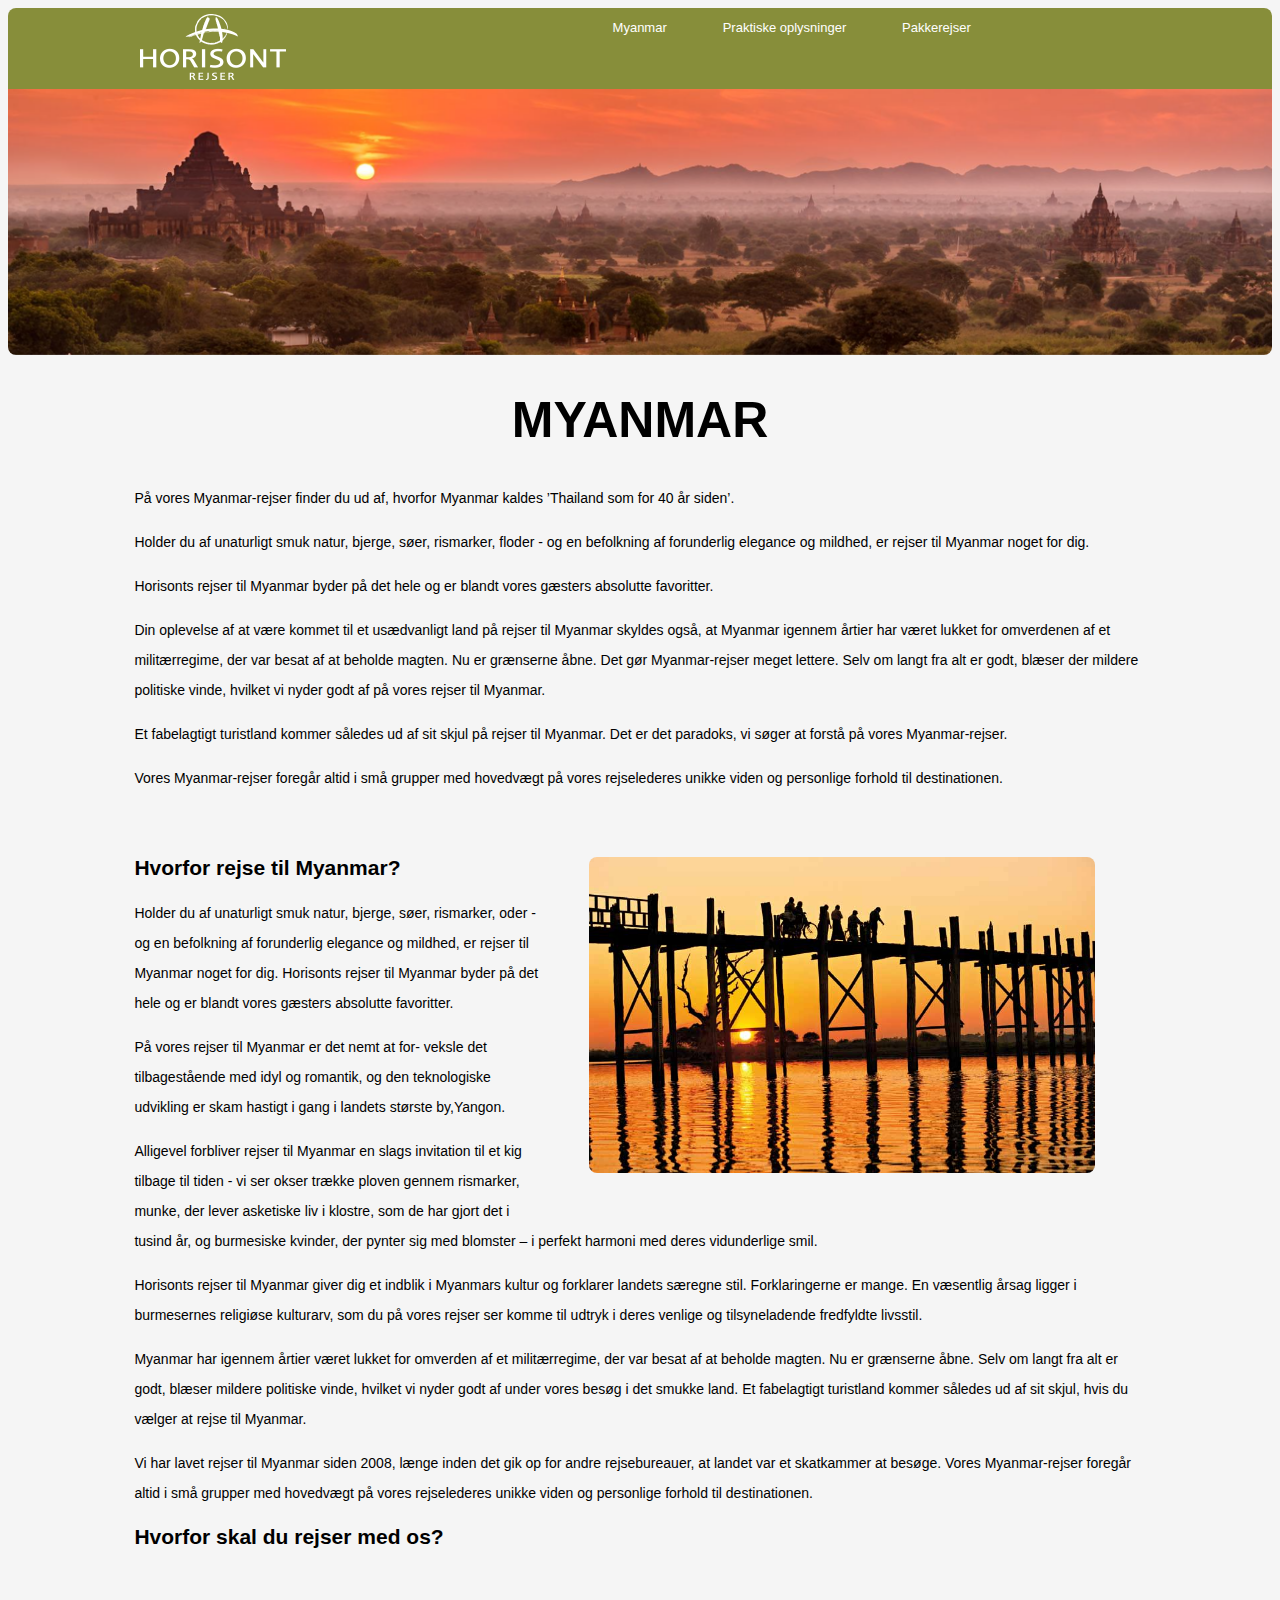
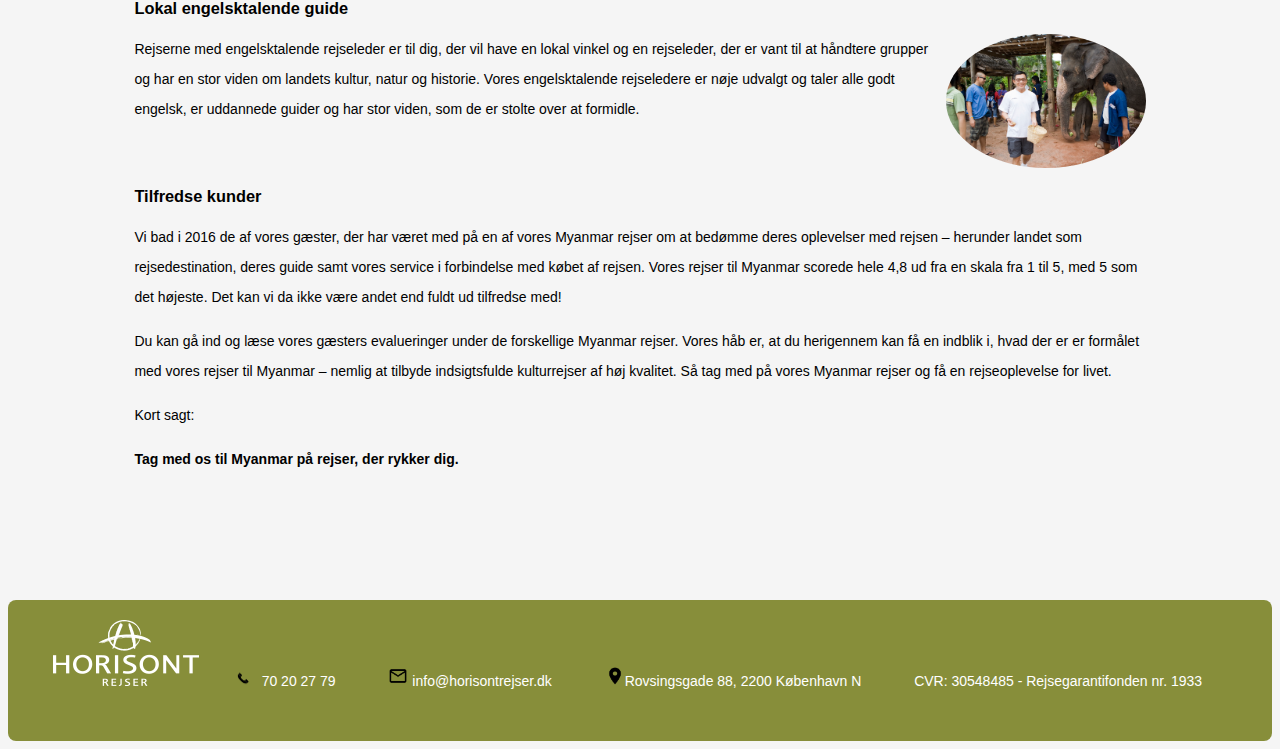
<file: index.html>
<!DOCTYPE html>
<html lang="da">
<head>
    <meta charset="utf-8">
    <meta name="viewport" content="width=device-width, initial-scale=1.0">
    <!-- HUSK AT UDFYLDE BESKRIVELSE TIL CEO!-->
    <meta name="description" content="Tag med Horisont rejser på en uforglemmelig rejse til skønne Myanmar. Vi har engelsk talene guider og en god brugertilfredshed på 4,8.">
    <title>Myanmar</title>
    <link rel="stylesheet" href="css/style.css">
    <link rel="icon" href="images/horisont_logo.png">  
</head>
<body>
<!-- MENU BAR -->
<header class="clearfix">

    <div class="container">
            <div class="header-left">
                <img src="images/horisont_logo_stor.png" alt=" horisont rejsers Logo">
            </div>
            <div class="header-right">
                <label for="open">
                    <span class="hidden-desktop"></span>
                </label>
                <input type="checkbox" name="menu" id="open">
                <nav>
                    <a href="index.html">Myanmar</a>
                    <a href="side1.html">Praktiske oplysninger</a>
                    <a href="side2.html">Pakkerejser</a>
                </nav>
            </div>
        </div>
    </header>

<!-- forside -->
 <picture>
  <source media="(min-width: 768px)" srcset="images/solnedgang_stor.png">
  <img src="images/solnedgang_lille.png" alt="Sol nedgang over templer">
</picture>
   
  <h1>MYANMAR</h1>
<article>
  <section>
   <p>På vores Myanmar-rejser finder du ud af, hvorfor Myanmar kaldes ’Thailand som for 40 år siden’.</p>

<p>Holder du af unaturligt smuk natur, bjerge, søer, rismarker, floder -  og en befolkning af forunderlig elegance og mildhed, er rejser til Myanmar noget for dig.</p>

<p>Horisonts rejser til Myanmar byder på det hele og er blandt vores gæsters absolutte favoritter.</p>

<p>Din oplevelse af at være kommet til et usædvanligt land på rejser til Myanmar skyldes også, at Myanmar igennem årtier har været lukket for omverdenen af et militærregime, der var besat af at beholde magten. Nu er grænserne åbne. Det gør Myanmar-rejser meget lettere. Selv om langt fra alt er godt, blæser der mildere politiske vinde, hvilket vi nyder godt af på vores rejser til Myanmar.</p>

<p>Et fabelagtigt turistland kommer således ud af sit skjul på rejser til Myanmar. Det er det paradoks, vi søger at forstå på vores Myanmar-rejser.</p>

<p>Vores Myanmar-rejser foregår altid i små grupper med hovedvægt på vores rejselederes unikke viden og personlige forhold til destinationen. </p>
</section>
<section>
<img src="images/myanmar-bridge.jpg"  class="myanmar_bridge" alt="Bro i Myanmar">

<br> <br>
   
    <h2> Hvorfor rejse til Myanmar? </h2> 
    <p> Holder du af unaturligt smuk natur, bjerge, søer, rismarker,  oder - og en befolkning af forunderlig elegance og mildhed, er rejser til Myanmar noget for dig. Horisonts rejser til Myanmar byder på det hele og er blandt vores gæsters absolutte favoritter.</p>
    
    <p>På vores rejser til Myanmar er det nemt at for- veksle det tilbagestående med idyl og romantik, og den teknologiske udvikling er skam hastigt i gang i landets største by,Yangon.</p>
    
    <p>Alligevel forbliver rejser til Myanmar en slags invitation til et kig tilbage til tiden - vi ser okser trække ploven gennem rismarker, munke, der lever asketiske liv i klostre, som de har gjort det i tusind år, og burmesiske kvinder, der pynter sig med blomster – i perfekt harmoni med deres vidunderlige smil.</p>
    
    <p>Horisonts rejser til Myanmar giver dig et indblik i Myanmars kultur og forklarer landets særegne stil. Forklaringerne er mange. En væsentlig årsag ligger i burmesernes religiøse kulturarv, som du på vores rejser ser komme til udtryk i deres venlige og tilsyneladende fredfyldte livsstil.</p>
    
    <p>Myanmar har igennem årtier været lukket for omverden af et militærregime, der var besat af at beholde magten. Nu er grænserne åbne. Selv om langt fra alt er godt, blæser mildere politiske vinde, hvilket vi nyder godt af under vores besøg i det smukke land.
    Et fabelagtigt turistland kommer således ud af sit skjul, hvis du vælger at rejse til Myanmar.</p>
    
    <p>Vi har lavet rejser til Myanmar siden 2008, længe inden det gik op for andre rejsebureauer, at landet var et skatkammer at besøge. Vores Myanmar-rejser foregår altid i små grupper med hovedvægt på vores rejselederes unikke viden og personlige forhold til destinationen.</p>
    </section>
    
<section>
    <h2>Hvorfor skal du rejser med os?</h2>
    <br>
    <h3>Lokal engelsktalende guide</h3>
     <img src="images/rejseguide.png" alt="Rejseguide Myanmar" class="rejseguide" width="200">  
    <p>Rejserne med engelsktalende rejseleder er til dig, der vil have en lokal vinkel og en rejseleder, der er vant til at håndtere grupper og har en stor viden om landets kultur, natur og historie. Vores engelsktalende rejseledere er nøje udvalgt og taler alle godt engelsk, er uddannede guider og har stor viden, som de er stolte over at formidle.</p>
 <br> <br>
<h3>Tilfredse kunder</h3>
<p>Vi bad i 2016 de af vores gæster, der har været med på en af vores Myanmar rejser om at bedømme deres oplevelser med rejsen – herunder landet som rejsedestination, deres guide samt vores service i forbindelse med købet af rejsen. Vores rejser til Myanmar scorede hele 4,8 ud fra en skala fra 1 til 5, med 5 som det højeste. Det kan vi da ikke være andet end fuldt ud tilfredse med!</p>

<p>Du kan gå ind og læse vores gæsters evalueringer under de forskellige Myanmar rejser. Vores håb er, at du herigennem kan få en indblik i, hvad der er er formålet med vores rejser til Myanmar – nemlig at tilbyde indsigtsfulde kulturrejser af høj kvalitet. Så tag med på vores Myanmar rejser og få en rejseoplevelse for livet.</p>

    <p>Kort sagt:</p>
<p><b>Tag med os til Myanmar på rejser, der rykker dig.</b></p>
</section>
</article>

<footer class="footer">
  <img src="images/horisont_logo_stor.png" alt=" horisont rejsers Logo">
  <div><img src="images/phone.png" alt="Phone icon" width="30"> <a href="tel:+4570202779">70 20 27 79</a> </div>
  <div><img src="images/mail_icon.png" alt="Mail icon" width="20"> <a href="mailto:info@horisontrejser.dk">info@horisontrejser.dk</a></div>  
  <div><img src="images/location_icon.png" alt="Location icon" width="20"><a href="https://www.google.dk/maps/place/Rovsingsgade+88,+2200+København/@55.7057931,12.544208,17z/data=!4m13!1m7!3m6!1s0x4652524f98491351:0x730c3fcaa2986e23!2sRovsingsgade+88,+2200+København!3b1!8m2!3d55.7057931!4d12.5463967!3m4!1s0x4652524f98491351:0x730c3fcaa2986e23!8m2!3d55.7057931!4d12.5463967" target="_blank">Rovsingsgade 88, 2200 København N</a></div>
  <div>CVR: 30548485 - Rejsegarantifonden nr. 1933</div>
</footer>
</body>
</html>
</file>
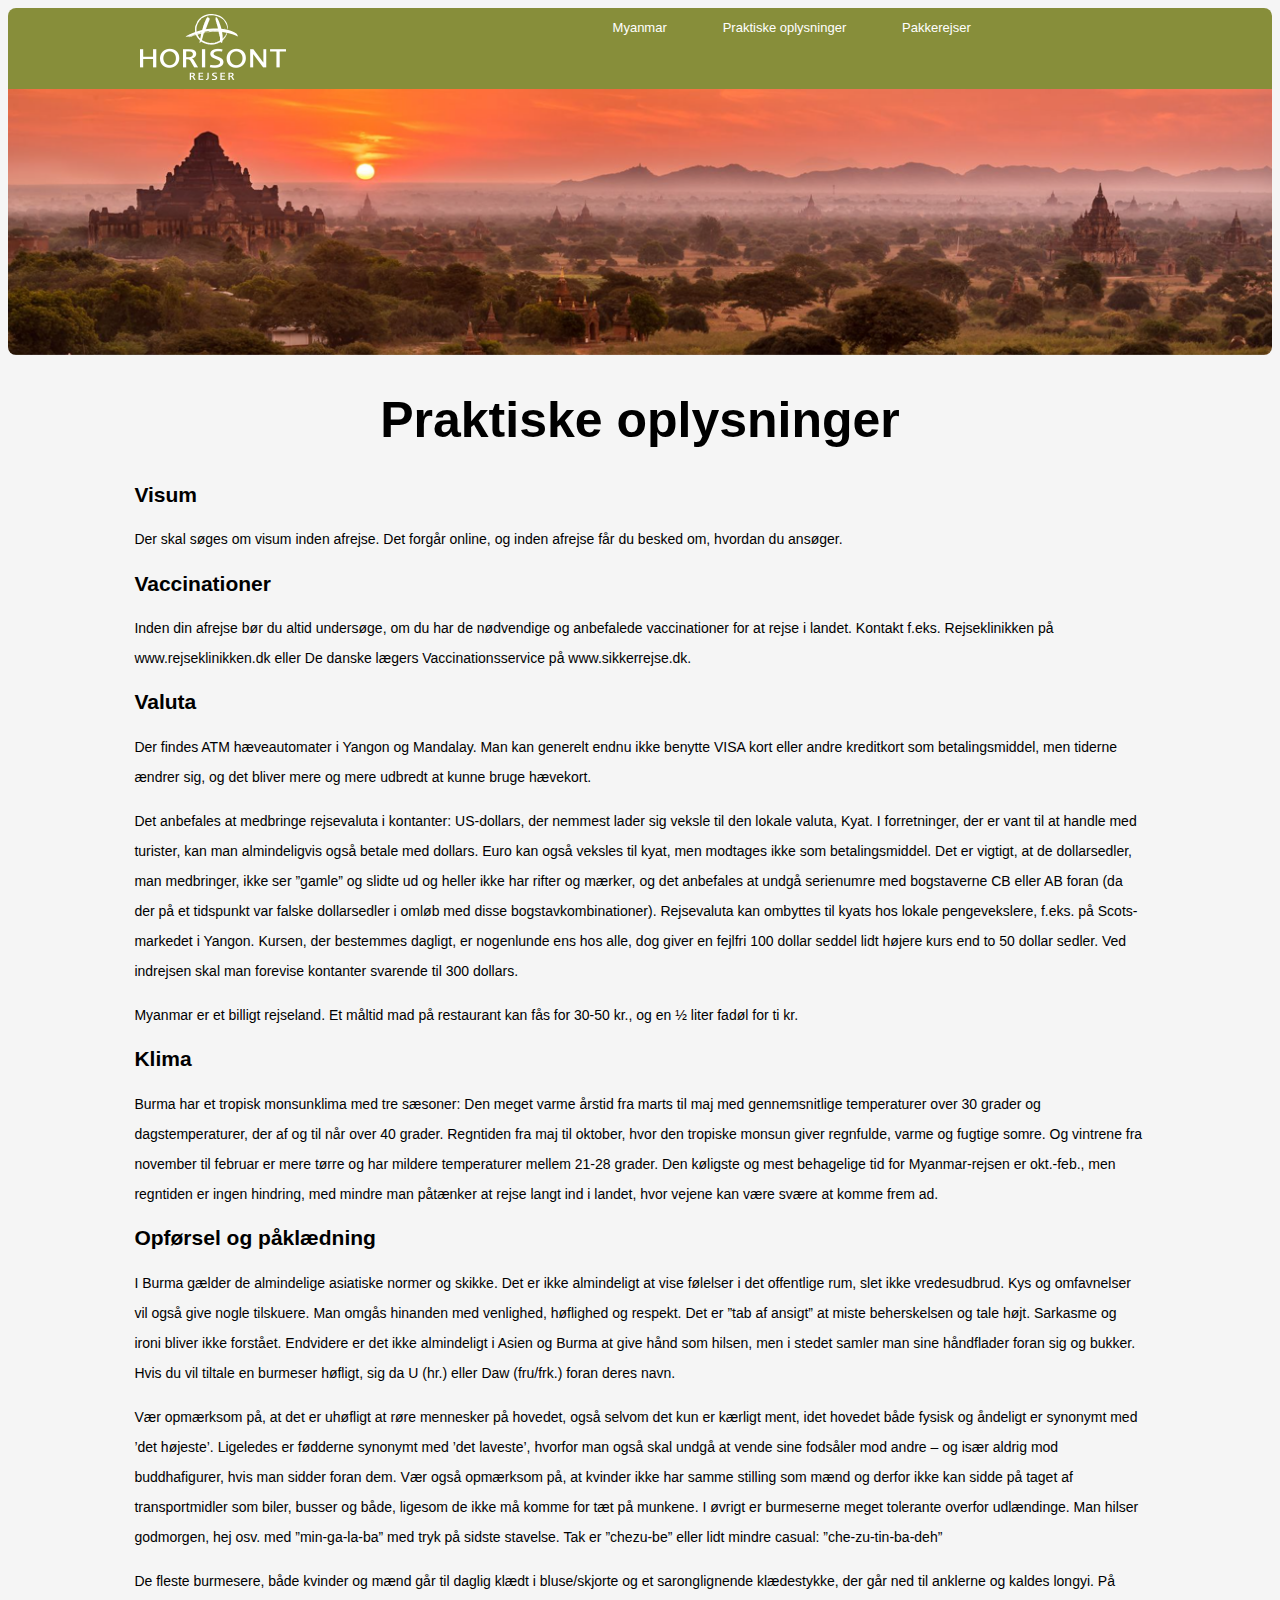
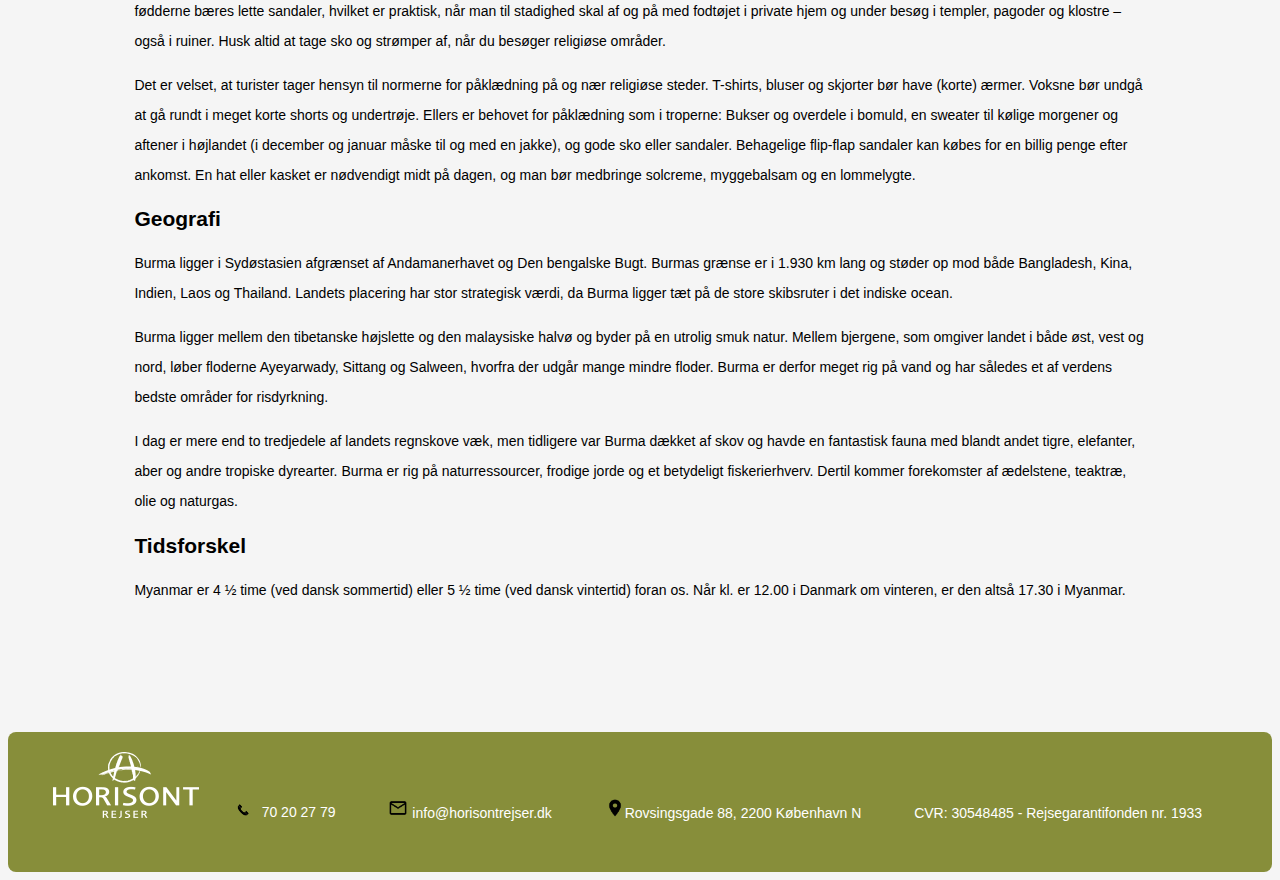
<file: side1.html>
<!DOCTYPE html>
<html lang="da">
<head>
    <meta charset="utf-8">
    <meta name="viewport" content="width=device-width, initial-scale=1.0">
    <!-- HUSK AT UDFYLDE BESKRIVELSE TIL CEO!-->
    <meta name="description" content="Besøg fantastiske Myanmar. Få praktiske oplysninger omkring visum, vacciner, valuta, klima, opførsel og påklædning, geografi og tidsforskel. ">
    <title>Myanmar - Praktiske oplysninger</title>
    <link rel="stylesheet" href="css/style.css">
    <link rel="icon" href="images/horisont_logo.png">  
</head>
<body>
<!-- MENU BAR -->
<header class="clearfix">

    <div class="container">
            <div class="header-left">
                <img src="images/horisont_logo_stor.png" alt=" horisont rejsers Logo">
            </div>
            <div class="header-right">
                <label for="open">
                    <span class="hidden-desktop"></span>
                </label>
                <input type="checkbox" name="menu" id="open">
                <nav>
                    <a href="index.html">Myanmar</a>
                    <a href="side1.html">Praktiske oplysninger</a>
                    <a href="side2.html">Pakkerejser</a>
                </nav>
            </div>
        </div>
    </header>
     <picture>
  <source media="(min-width: 768px)" srcset="images/solnedgang_stor.png">
  <img src="images/solnedgang_lille.png" alt="Sol nedgang over templer">
</picture>
    <!-- content --> 
<article>    
    <h1>Praktiske oplysninger</h1>
<section>
    <h2>Visum</h2>
<p>Der skal søges om visum inden afrejse. Det forgår online, og inden afrejse får du besked om, hvordan du ansøger. </p> 

</section>

<section>
<h2>Vaccinationer</h2>


<p>Inden din afrejse bør du altid undersøge, om du har de nødvendige og anbefalede vaccinationer for at rejse i landet. Kontakt f.eks. Rejseklinikken på www.rejseklinikken.dk eller De danske lægers Vaccinationsservice på www.sikkerrejse.dk.</p>
</section>

<section>
    <h2>Valuta</h2>

<p>Der findes ATM hæveautomater i Yangon og Mandalay. Man kan generelt endnu ikke benytte VISA kort eller andre kreditkort som betalingsmiddel, men tiderne ændrer sig, og det bliver mere og mere udbredt at kunne bruge hævekort. </p>

<p>Det anbefales at medbringe rejsevaluta i kontanter: US-dollars, der nemmest lader sig veksle til den lokale valuta, Kyat. I forretninger, der er vant til at handle med turister, kan man almindeligvis også betale med dollars. Euro kan også veksles til kyat, men modtages ikke som betalingsmiddel. Det er vigtigt, at de dollarsedler, man medbringer, ikke ser ”gamle” og slidte ud og heller ikke har rifter og mærker, og det anbefales at undgå serienumre med bogstaverne CB eller AB foran (da der på et tidspunkt var falske dollarsedler i omløb med disse bogstavkombinationer). Rejsevaluta kan ombyttes til kyats hos lokale pengevekslere, f.eks. på Scots-markedet i Yangon. Kursen, der bestemmes dagligt, er nogenlunde ens hos alle, dog giver en fejlfri 100 dollar seddel lidt højere kurs end to 50 dollar sedler. Ved indrejsen skal man forevise kontanter svarende til 300 dollars.</p>

<p>Myanmar er et billigt rejseland. Et måltid mad på restaurant kan fås for 30-50 kr., og en ½ liter fadøl for ti kr.</p>
</section>
<section>
<h2>Klima</h2>

<p>Burma har et tropisk monsunklima med tre sæsoner: Den meget varme årstid fra marts til maj med gennemsnitlige temperaturer over 30 grader og dagstemperaturer, der af og til når over 40 grader. Regntiden fra maj til oktober, hvor den tropiske monsun giver regnfulde, varme og fugtige somre. Og vintrene fra november til februar er mere tørre og har mildere temperaturer mellem 21-28 grader. Den køligste og mest behagelige tid for Myanmar-rejsen er okt.-feb., men regntiden er ingen hindring, med mindre man påtænker at rejse langt ind i landet, hvor vejene kan være svære at komme frem ad.</p>
</section>

<section>
<h2>Opførsel og påklædning</h2>

<p>I Burma gælder de almindelige asiatiske normer og skikke. Det er ikke almindeligt at vise følelser i det offentlige rum, slet ikke vredesudbrud. Kys og omfavnelser vil også give nogle tilskuere. Man omgås hinanden med venlighed, høflighed og respekt. Det er ”tab af ansigt” at miste beherskelsen og tale højt. Sarkasme og ironi bliver ikke forstået. Endvidere er det ikke almindeligt i Asien og Burma at give hånd som hilsen, men i stedet samler man sine håndflader foran sig og bukker. Hvis du vil tiltale en burmeser høfligt, sig da U (hr.) eller Daw (fru/frk.) foran deres navn.</p>

<p>Vær opmærksom på, at det er uhøfligt at røre mennesker på hovedet, også selvom det kun er kærligt ment, idet hovedet både fysisk og åndeligt er synonymt med ’det højeste’. Ligeledes er fødderne synonymt med ’det laveste’, hvorfor man også skal undgå at vende sine fodsåler mod andre – og især aldrig mod buddhafigurer, hvis man sidder foran dem. Vær også opmærksom på, at kvinder ikke har samme stilling som mænd og derfor ikke kan sidde på taget af transportmidler som biler, busser og både, ligesom de ikke må komme for tæt på munkene. I øvrigt er burmeserne meget tolerante overfor udlændinge. Man hilser godmorgen, hej osv. med ”min-ga-la-ba” med tryk på sidste stavelse. Tak er ”chezu-be” eller lidt mindre casual: ”che-zu-tin-ba-deh”</p>
<p>
De fleste burmesere, både kvinder og mænd går til daglig klædt i bluse/skjorte og et saronglignende klædestykke, der går ned til anklerne og kaldes longyi. På fødderne bæres lette sandaler, hvilket er praktisk, når man til stadighed skal af og på med fodtøjet i private hjem og under besøg i templer, pagoder og klostre – også i ruiner. Husk altid at tage sko og strømper af, når du besøger religiøse områder.</p>

<p>
Det er velset, at turister tager hensyn til normerne for påklædning på og nær religiøse steder. T-shirts, bluser og skjorter bør have (korte) ærmer. Voksne bør undgå at gå rundt i meget korte shorts og undertrøje. Ellers er behovet for påklædning som i troperne: Bukser og overdele i bomuld, en sweater til kølige morgener og aftener i højlandet (i december og januar måske til og med en jakke), og gode sko eller sandaler. Behagelige flip-flap sandaler kan købes for en billig penge efter ankomst. En hat eller kasket er nødvendigt midt på dagen, og man bør medbringe solcreme, myggebalsam og en lommelygte.</p>
</section>

<section>
<h2>Geografi</h2>

<p>Burma ligger i Sydøstasien afgrænset af Andamanerhavet og Den bengalske Bugt. Burmas grænse er i 1.930 km lang og støder op mod både Bangladesh, Kina, Indien, Laos og Thailand. Landets placering har stor strategisk værdi, da Burma ligger tæt på de store skibsruter i det indiske ocean.</p>

<p>Burma ligger mellem den tibetanske højslette og den malaysiske halvø og byder på en utrolig smuk natur. Mellem bjergene, som omgiver landet i både øst, vest og nord, løber floderne Ayeyarwady, Sittang og Salween, hvorfra der udgår mange mindre floder. Burma er derfor meget rig på vand og har således et af verdens bedste områder for risdyrkning.</p>

<p>I dag er mere end to tredjedele af landets regnskove væk, men tidligere var Burma dækket af skov og havde en fantastisk fauna med blandt andet tigre, elefanter, aber og andre tropiske dyrearter. Burma er rig på naturressourcer, frodige jorde og et betydeligt fiskerierhverv. Dertil kommer forekomster af ædelstene, teaktræ, olie og naturgas.</p>
</section>
<section>
<h2>Tidsforskel</h2>

<p>Myanmar er 4 ½ time (ved dansk sommertid) eller 5 ½ time (ved dansk vintertid) foran os. Når kl. er 12.00 i Danmark om vinteren, er den altså 17.30 i Myanmar.</p>
  </section>
   </article>    
    
    <footer class="footer">
  <img src="images/horisont_logo_stor.png" alt=" horisont rejsers Logo">
  <div><img src="images/phone.png" alt="Phone icon" width="30"> <a href="tel:+4570202779">70 20 27 79</a> </div>
  <div><img src="images/mail_icon.png" alt="Mail icon" width="20"> <a href="mailto:info@horisontrejser.dk">info@horisontrejser.dk</a></div>  
  <div><img src="images/location_icon.png" alt="Location icon" width="20"><a href="https://www.google.dk/maps/place/Rovsingsgade+88,+2200+København/@55.7057931,12.544208,17z/data=!4m13!1m7!3m6!1s0x4652524f98491351:0x730c3fcaa2986e23!2sRovsingsgade+88,+2200+København!3b1!8m2!3d55.7057931!4d12.5463967!3m4!1s0x4652524f98491351:0x730c3fcaa2986e23!8m2!3d55.7057931!4d12.5463967" target="_blank">Rovsingsgade 88, 2200 København N</a></div>
  <div>CVR: 30548485 - Rejsegarantifonden nr. 1933</div>
</footer>
</body>
</html>
</file>
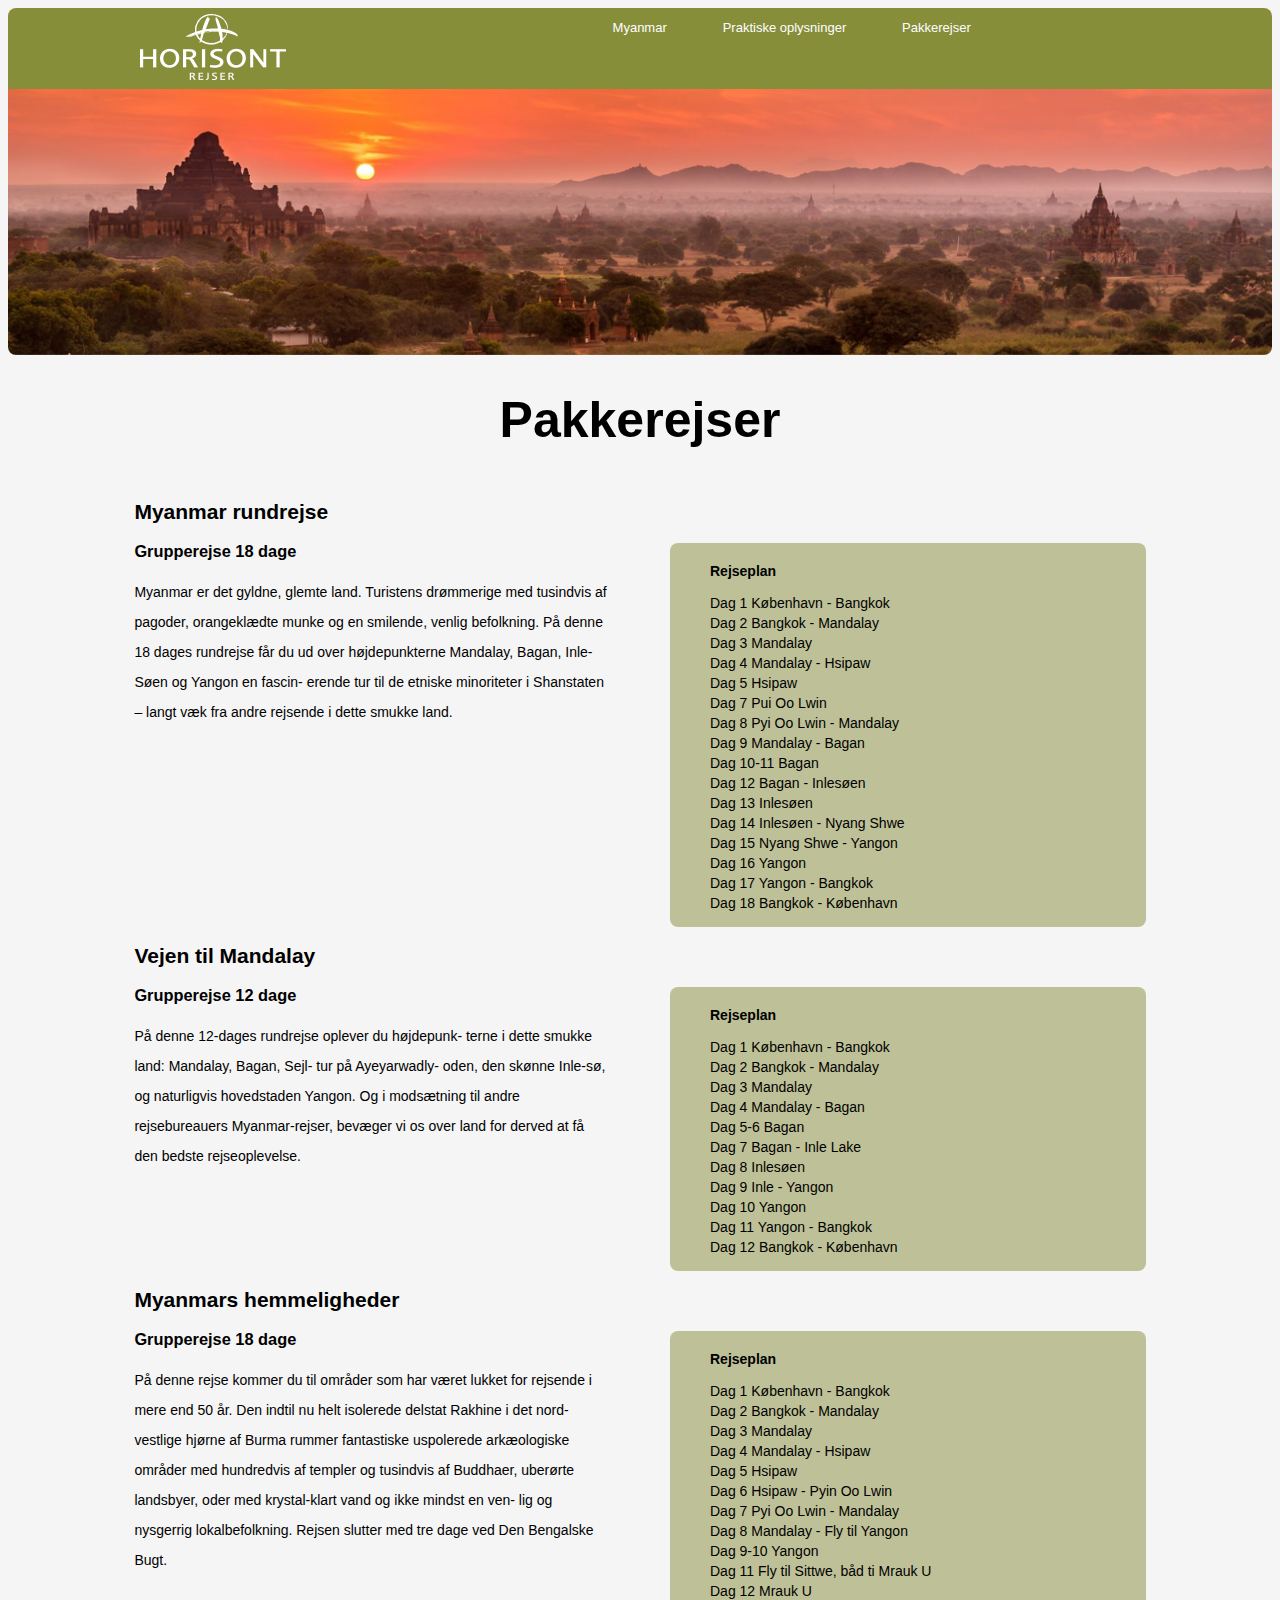
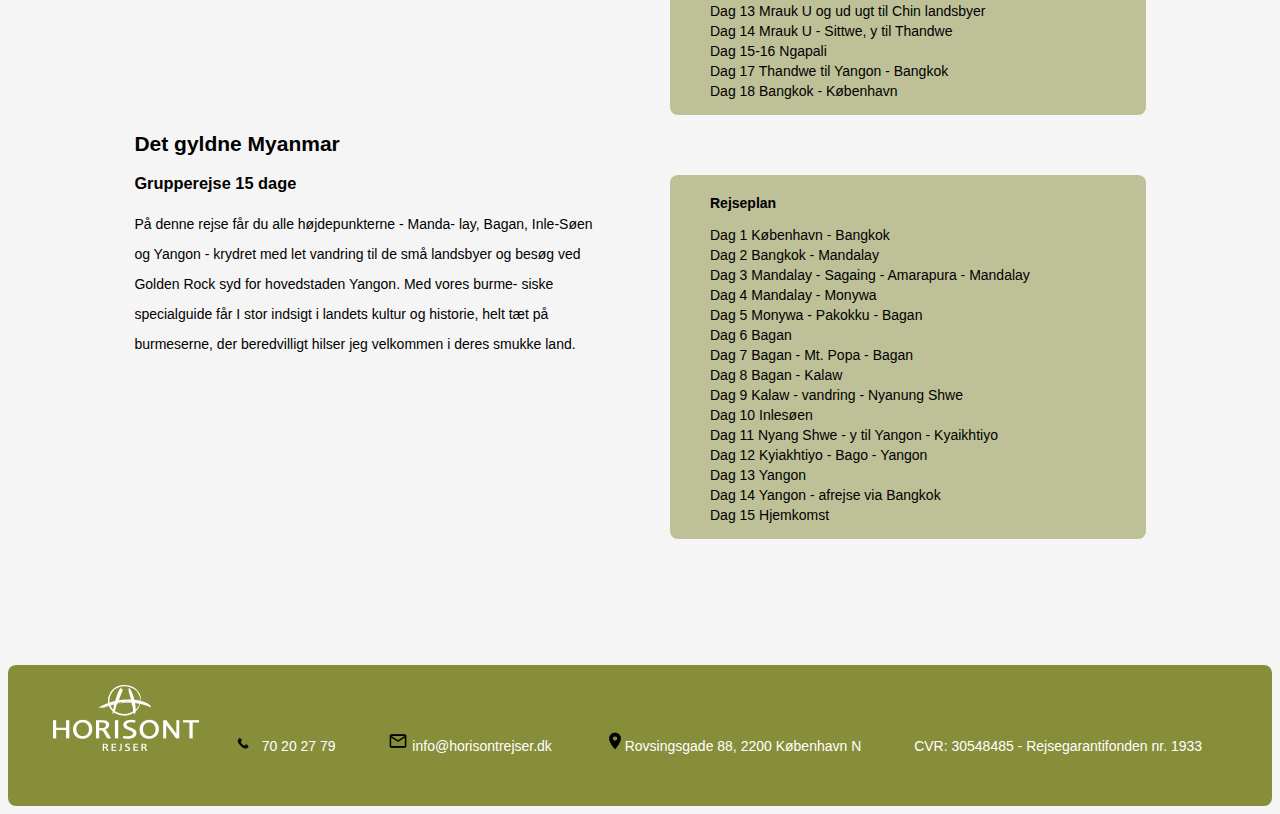
<file: side2.html>
<!DOCTYPE html>
<html lang="da">
<head>
    <meta charset="utf-8">
    <meta name="viewport" content="width=device-width, initial-scale=1.0">
    <!-- HUSK AT UDFYLDE BESKRIVELSE TIL CEO!-->
    <meta name="description" content="Besøg fantastiske Myanmar. Vælg mellem pakkerne: Myanmar rundrejse, Vejen til mandalay, Myanmars hemmeligheder og Det gyldne Myanmar">
    <title>Myanmar - Pakkerejser</title>
    <link rel="stylesheet" href="css/style.css">
    <link rel="icon" href="images/horisont_logo.png">  
</head>
<body>
<!-- MENU BAR -->
<header class="clearfix">

    <div class="container">
            <div class="header-left">
                <img src="images/horisont_logo_stor.png" alt=" horisont rejsers Logo">
            </div>
            <div class="header-right">
                <label for="open">
                    <span class="hidden-desktop"></span>
                </label>
                <input type="checkbox" name="menu" id="open">
                <nav>
                    <a href="index.html">Myanmar</a>
                    <a href="side1.html">Praktiske oplysninger</a>
                    <a href="side2.html">Pakkerejser</a>
                </nav>
            </div>
        </div>
    </header>
    <picture>
  <source media="(min-width: 768px)" srcset="images/solnedgang_stor.png">
  <img src="images/solnedgang_lille.png" alt="Sol nedgang over templer">
</picture>
   
<!-- CONTENT --> 
  <article class="pakkerejser">
   <H1> Pakkerejser</H1>
   
   <section class="rejseplan_alt">
    <div class="rejseplan">
   <h2>Myanmar rundrejse</h2>
   <h3>Grupperejse 18 dage</h3>
   <p> Myanmar er det gyldne, glemte land. Turistens drømmerige med tusindvis af pagoder, orangeklædte munke og en smilende, venlig befolkning. På denne 18 dages rundrejse får du ud over højdepunkterne Mandalay, Bagan, Inle-Søen og Yangon en fascin- erende tur til de etniske minoriteter i Shanstaten – langt væk fra andre rejsende i dette smukke land.</p>
       </div>
   
   <div class="rejseplan rejseplan1">
   <b>Rejseplan</b>
   <ul>
       <li>Dag 1 København - Bangkok</li>
       <li>Dag 2 Bangkok - Mandalay</li>
       <li>Dag 3 Mandalay</li>
       <li>Dag 4 Mandalay - Hsipaw</li>
       <li>Dag 5 Hsipaw</li>
       <li>Dag 7 Pui Oo Lwin</li>
       <li>Dag 8 Pyi Oo Lwin - Mandalay</li>
       <li>Dag 9 Mandalay - Bagan</li>
       <li>Dag 10-11 Bagan</li>
       <li>Dag 12 Bagan - Inlesøen</li>
       <li>Dag 13 Inlesøen</li>
       <li>Dag 14 Inlesøen - Nyang Shwe</li>
       <li>Dag 15 Nyang Shwe - Yangon</li>
       <li>Dag 16 Yangon</li>
       <li>Dag 17 Yangon - Bangkok</li>
       <li>Dag 18 Bangkok - København</li>
   </ul>
   </div>
   </section>
   
   <section class="rejseplan_alt">
         <div class="rejseplan">
       <h2>Vejen til Mandalay</h2>
       <h3>Grupperejse 12 dage</h3>
       <p>På denne 12-dages rundrejse oplever du højdepunk- terne i dette smukke land: Mandalay, Bagan, Sejl- tur på Ayeyarwadly- oden, den skønne Inle-sø, og naturligvis hovedstaden Yangon. Og i modsætning til andre rejsebureauers Myanmar-rejser, bevæger vi os over land for derved at få den bedste rejseoplevelse.</p>
       </div>
       
       <div class="rejseplan rejseplan1">
       <b>Rejseplan</b>
       <ul>
        <li>Dag 1 København - Bangkok</li>
        <li>Dag 2 Bangkok - Mandalay</li>
        <li>Dag 3 Mandalay</li>
        <li>Dag 4 Mandalay - Bagan</li>
        <li>Dag 5-6 Bagan</li>
        <li>Dag 7 Bagan - Inle Lake</li>
        <li>Dag 8 Inlesøen</li>
        <li>Dag 9 Inle - Yangon</li>
        <li>Dag 10 Yangon</li>
        <li>Dag 11 Yangon - Bangkok</li>
        <li>Dag 12 Bangkok - København</li>
       </ul>
       </div>
   </section>
   <section class="rejseplan_alt">
         <div class="rejseplan">
       <h2>Myanmars hemmeligheder</h2>
       <h3>Grupperejse 18 dage</h3>
       <p>På denne rejse kommer du til områder som har været lukket for rejsende i mere end 50 år. Den indtil nu helt isolerede delstat Rakhine i det nord- vestlige hjørne af Burma rummer fantastiske uspolerede arkæologiske områder med hundredvis af templer og tusindvis af Buddhaer, uberørte landsbyer,  oder med krystal-klart vand og ikke mindst en ven- lig og nysgerrig lokalbefolkning. Rejsen slutter med tre dage ved Den Bengalske Bugt.</p>
       </div>
       
       <div class="rejseplan rejseplan1">
       <b>Rejseplan</b>
       <ul>
           <li>Dag 1 København - Bangkok</li>
           <li>Dag 2 Bangkok - Mandalay</li>
           <li>Dag 3 Mandalay</li>
           <li>Dag 4 Mandalay - Hsipaw</li>
           <li>Dag 5 Hsipaw</li>
           <li>Dag 6 Hsipaw - Pyin Oo Lwin</li>
           <li>Dag 7 Pyi Oo Lwin - Mandalay</li>
           <li>Dag 8 Mandalay - Fly til Yangon</li>
           <li>Dag 9-10 Yangon</li>
           <li>Dag 11 Fly til Sittwe, båd ti Mrauk U</li>
           <li>Dag 12 Mrauk U</li>
           <li>Dag 13 Mrauk U og ud ugt til Chin landsbyer</li>
           <li>Dag 14 Mrauk U - Sittwe,  y til Thandwe</li>
           <li>Dag 15-16 Ngapali</li>
           <li>Dag 17 Thandwe til Yangon - Bangkok</li>
           <li>Dag 18 Bangkok - København</li>
       </ul>
       </div>
   </section>
   <section class="rejseplan_alt">
         <div class="rejseplan">
       <h2>Det gyldne Myanmar</h2>
       <h3>Grupperejse 15 dage</h3>
       <p>På denne rejse får du alle højdepunkterne - Manda- lay, Bagan, Inle-Søen og Yangon - krydret med let vandring til de små landsbyer og besøg ved Golden Rock syd for hovedstaden Yangon. Med vores burme- siske specialguide får I stor indsigt i landets kultur og historie, helt tæt på burmeserne, der beredvilligt hilser jeg velkommen i deres smukke land.</p>
       </div>
       <div class="rejseplan rejseplan1" >
       
    <b>Rejseplan</b>
       <ul>
           <li>Dag 1 København - Bangkok</li>
            <li>Dag 2 Bangkok - Mandalay</li>
            <li>Dag 3 Mandalay - Sagaing - Amarapura - Mandalay</li>
            <li>Dag 4 Mandalay - Monywa</li>
            <li>Dag 5 Monywa - Pakokku - Bagan</li>
            <li>Dag 6 Bagan</li>
            <li>Dag 7 Bagan - Mt. Popa - Bagan</li>
            <li>Dag 8 Bagan - Kalaw</li>
            <li>Dag 9 Kalaw - vandring - Nyanung Shwe</li>
            <li>Dag 10 Inlesøen</li>
            <li>Dag 11 Nyang Shwe -  y til Yangon - Kyaikhtiyo</li>
            <li>Dag 12 Kyiakhtiyo - Bago - Yangon</li>
            <li>Dag 13 Yangon</li>
            <li>Dag 14 Yangon - afrejse via Bangkok</li>
            <li>Dag 15 Hjemkomst</li>
       </ul>
       </div>
    
   </section>
   </article>
    <footer class="footer">
  <img src="images/horisont_logo_stor.png" alt=" horisont rejsers Logo">
  <div><img src="images/phone.png" alt="Phone icon" width="30"> <a href="tel:+4570202779">70 20 27 79</a> </div>
  <div><img src="images/mail_icon.png" alt="Mail icon" width="20"> <a href="mailto:info@horisontrejser.dk">info@horisontrejser.dk</a></div>  
  <div><img src="images/location_icon.png" alt="Location icon" width="20"><a href="https://www.google.dk/maps/place/Rovsingsgade+88,+2200+København/@55.7057931,12.544208,17z/data=!4m13!1m7!3m6!1s0x4652524f98491351:0x730c3fcaa2986e23!2sRovsingsgade+88,+2200+København!3b1!8m2!3d55.7057931!4d12.5463967!3m4!1s0x4652524f98491351:0x730c3fcaa2986e23!8m2!3d55.7057931!4d12.5463967" target="_blank">Rovsingsgade 88, 2200 København N</a></div>
  <div>CVR: 30548485 - Rejsegarantifonden nr. 1933</div>
</footer>
</body>
</html>
</file>
<file: css/style.css>
/*GENEREL LAYOUT*/
html{
    font-family: Helvetica, arial, sans-serif;
    font-size: 14px;
}
body{
    background-color: whitesmoke;
}

h1{
    color: black;
    text-align: center;
}

p {
    line-height: 30px;
}


.myanmar_bridge{
    border-radius: 8px;
    width: 100%;
}

picture img{
    max-width: 100%;
    height: auto;
    border-bottom-right-radius: 8px;
    border-bottom-left-radius: 8px;
}

.pakkerejser ul{
    list-style-type: none;
    line-height: 20px;
}

.pakkerejser b{
    margin-left: 40px;
}
/*FOOTER*/

.footer {
  flex-shrink: 0; 
  padding: 20px;
  border-radius: 8px;
  background: #878e3a;
  text-align: center;
}

.footer div{
    color: white;
    line-height: 30px;
    margin: 2%;
}

/*regler kun for ipad og under*/
@media (max-width: 767px){
.rejseguide{
    display: none;
}
}

/*Til alt over ipad*/
@media (min-width: 768px){
    .myanmar_bridge{
        width: 50%;
        float: right;
        border-radius: 8px;
        margin: 5%
    }
    
    h1{
        font-size: 50px;
    }
article{
        margin-left: 10%;
        margin-right: 10%;
        margin-bottom: 10%;
    }

.rejseguide{
    float: right;
    border-radius: 50%;
}

.footer div{
    display: inline-block;
}

.rejseplan_alt{
    display: flex;
}
    
.rejseplan{
        flex: 1;
    }
    
.rejseplan1{
    margin-top: 60px;
    margin-left: 60px;
    background-color: rgb(135,142,58,0.5);
    border-radius: 8px;
    padding-top: 20px;
    width: 10%;
        
    }

}


/*MENU BAR*/

.clearfix {
    *zoom: 1;
}
.clearfix:before,
.clearfix:after {
  display: table;
  line-height: 0;
  content: "";
}
.clearfix:after {
    clear: both;
}
.container{
    width: 80%;
    margin: 0 auto;
}
header{
    width: 100%;
    height: auto;
    background: #878e3a;
    border-top-left-radius: 8px;
    border-top-right-radius: 8px;
}
.header-left,
.header-right{
    position: relative;
    color: white;
    float: left;
}
.header-left{
    width: 30%;
}
.header-right label{
    position: absolute;
    top: -3.7em;
    right: 0;
    cursor: pointer;
}
.header-right span{
    position: relative;
    width: 2em;
    height: 2em;
    background: #878e3a;
    -webkit-transition: all .3s ease;
}
.header-right span:hover{
    background: rgba(255,255,255,.6);
}
.header-right span:before,
.header-right span:after{
    content: '';
    position: absolute;
    width: 2em;
    height: .5em;
    top: 4px;
    left: 0;
    background: white;
}
.header-right span:after{
    top: 14px;
}
.header-right{
    width: 70%;
    text-align: center;
    top: 50%;
     
}
#open{
    display: none;
}
.clearfix img{
    margin: 2%;
}
a{
    text-decoration: none;
    color: white;
}
nav>a{
    position: relative;
    display: inline-block;
    font-size: 13px;
    line-height: 40px;
    padding: 0 2em;
    -webkit-transition: all .3s ease;
}
nav>a:hover{
    background: white;
    color: black;
    border-radius: 8px;
    
}
.hidden-desktop{
    display: none;
}
 
/* Landscape phones and down */
@media (max-width: 768px) {
    body{
        padding: 0 .5em;
    }
    .container{
        width: 90%;
    }
    nav{
        height: 0;
        overflow: hidden;
        -webkit-transition: all .3s ease;
    }
    input[type="checkbox"]:checked + nav{
        height: 205px;
    }
    nav>a{
        padding: 0 1em;
        display: block;
        border-bottom: solid 1px rgba(255,255,255,.1);
    }
    h1{
        padding: .5em 0;
    }
    .header-left,
    .header-right{
        width: 100%;
        text-align: center;
    }
    .section-left,
    .section-right{
        width: 100%;
    }
    .section-left{
        text-align: center;
        padding: 1em 0;
    }
    .section-right{
        text-align: center;
        padding: 1em 0 2em;
    }
    .section-title{
        font-size: 2.4em;
        margin-bottom: 0;
    }
    .section-tagline{
        font-size: 1em;
    }
    .learn-more{
        display: table;
        margin: 0 auto;
    }
    .hidden-desktop{
        display: block;
    }
}
</file>
